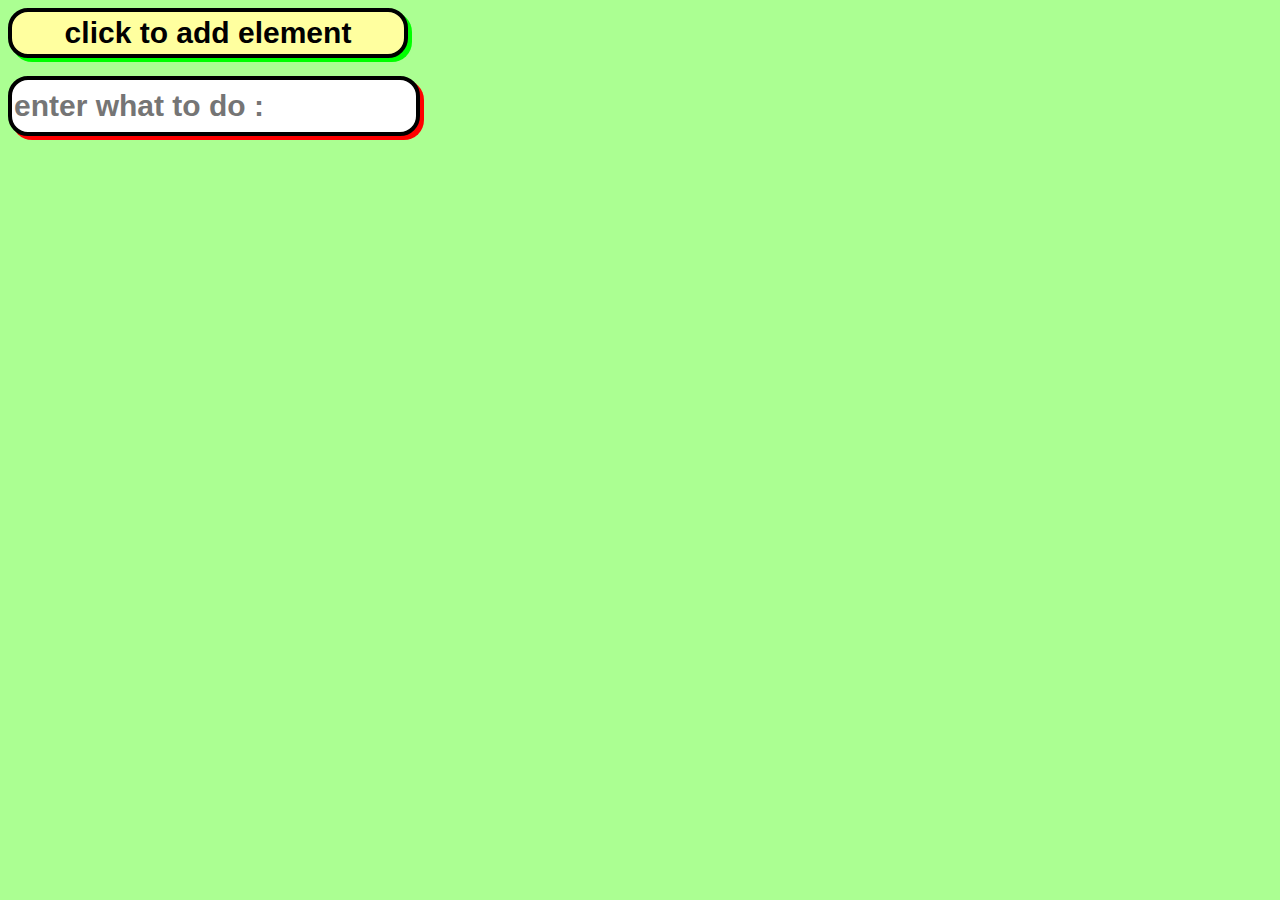
<file: gamocda7 10.10.2024/index.html>
<!DOCTYPE html>
<html lang="en">
<head>
    <meta charset="UTF-8">
    <meta name="viewport" content="width=device-width, initial-scale=1.0">
    <title>Document</title>
    <link rel="stylesheet" href="style.css">
</head>
<body>
    <button id="addElement">click to add element</button><br><br>
    <input type="text" name="ToDo" id="ToDo" placeholder="enter what to do :"><br><br><br>
    <div id="listelements">

    </div>


    <script src="script.js"></script>
</body>
</html>
</file>
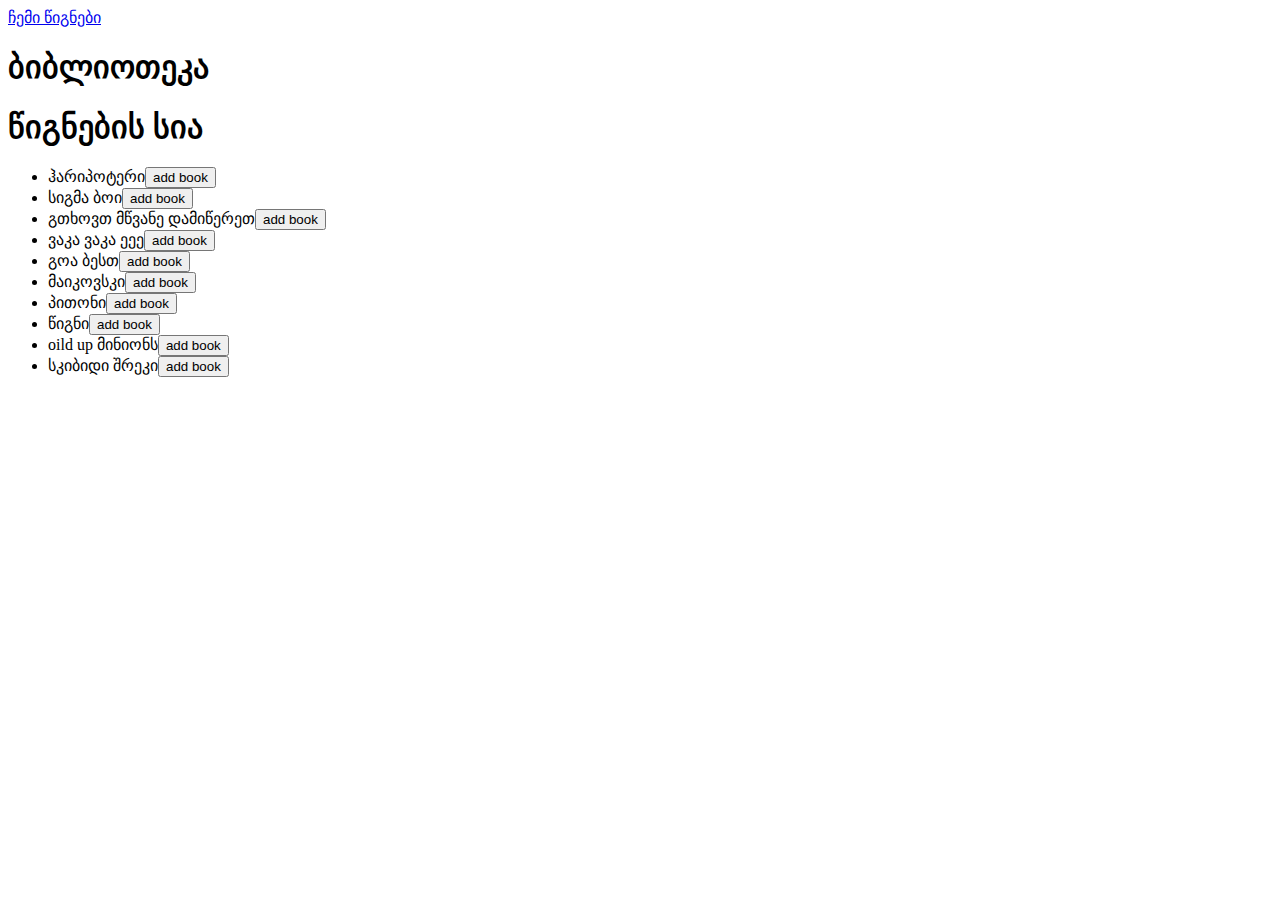
<file: gamocda9 16.02.2025/index.html>
<!DOCTYPE html>
<html lang="en">
<head>
    <meta charset="UTF-8">
    <meta name="viewport" content="width=device-width, initial-scale=1.0">
    <title>Document</title>
</head>
<body>
    <a href="http://127.0.0.1:5500/index1.html">ჩემი წიგნები</a>
    <h1>ბიბლიოთეკა</h1>
    <h1>წიგნების სია</h1>
    <ul id="booklist"></ul>


    <script>
        const booklist = document.getElementById("booklist");

        const books = [
            "ჰარიპოტერი",
            "სიგმა ბოი",
            "გთხოვთ მწვანე დამიწერეთ",
            "ვაკა ვაკა ეეე",
            "გოა ბესთ",
            "მაიკოვსკი",
            "პითონი",
            "წიგნი",
            "oild up მინიონს",
            "სკიბიდი შრეკი"
        ];

        function func(){
            booklist.innerHTML = "";
            books.forEach(book =>{
                const li = document.createElement("li");
                li.textContent = book;
                const addToUserBook = document.createElement("button");
                addToUserBook.textContent = "add book";
                addToUserBook.addEventListener("click", function(){
                    addToUserLibrary(book);
                })
                li.appendChild(addToUserBook);
                booklist.appendChild(li);
                })
        }

        function isbookinuser(userbooks, book) {
            for (let i = 0; i < userbooks.length; i++){
                if (userbooks[i] ===book){
                    return true
                }
            }
            return false
        }

        function addToUserLibrary(book){
            let userbooks = JSON.parse(localStorage.getItem("userbooks")) || [];
            userbooks.push(book);
            localStorage.setItem("userbooks", JSON.stringify(userbooks));
        }


        func()
    </script>
</body>
</html>
</file>
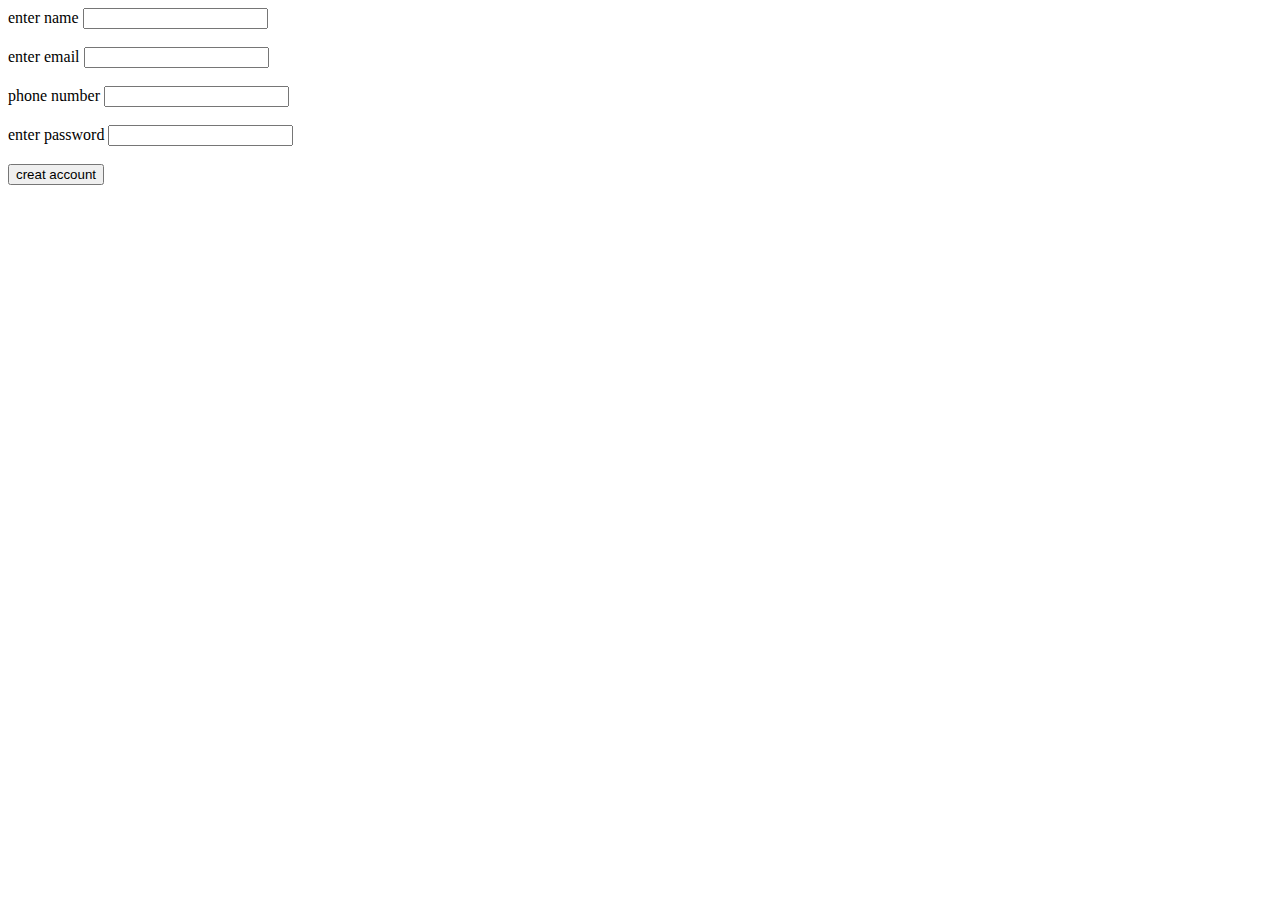
<file: gamocda1/gamocda.html>
<!DOCTYPE html>
<html lang="en">
<head>
    <meta charset="UTF-8">
    <meta name="viewport" content="width=device-width, initial-scale=1.0">
    <title>bank account</title>
</head>
<body>
    <form>
        <label for="name">enter name</label>
        <input type="text" name="name" id="name" required>
        <br>
        <br>
        <label for="email">enter email</label>
        <input type="email" name="email" id="email" required>
        <br>
        <br>
        <label for="phone">phone number</label>
        <input type="phone" name="phone" id="phone" required>
        <br>
        <br>
        <label for="password">enter password</label>
        <input type="password" name="password" id="password" required>
        <br>
        <br>
        <button>creat account</button>
    </form>
</body>
</html>
</file>
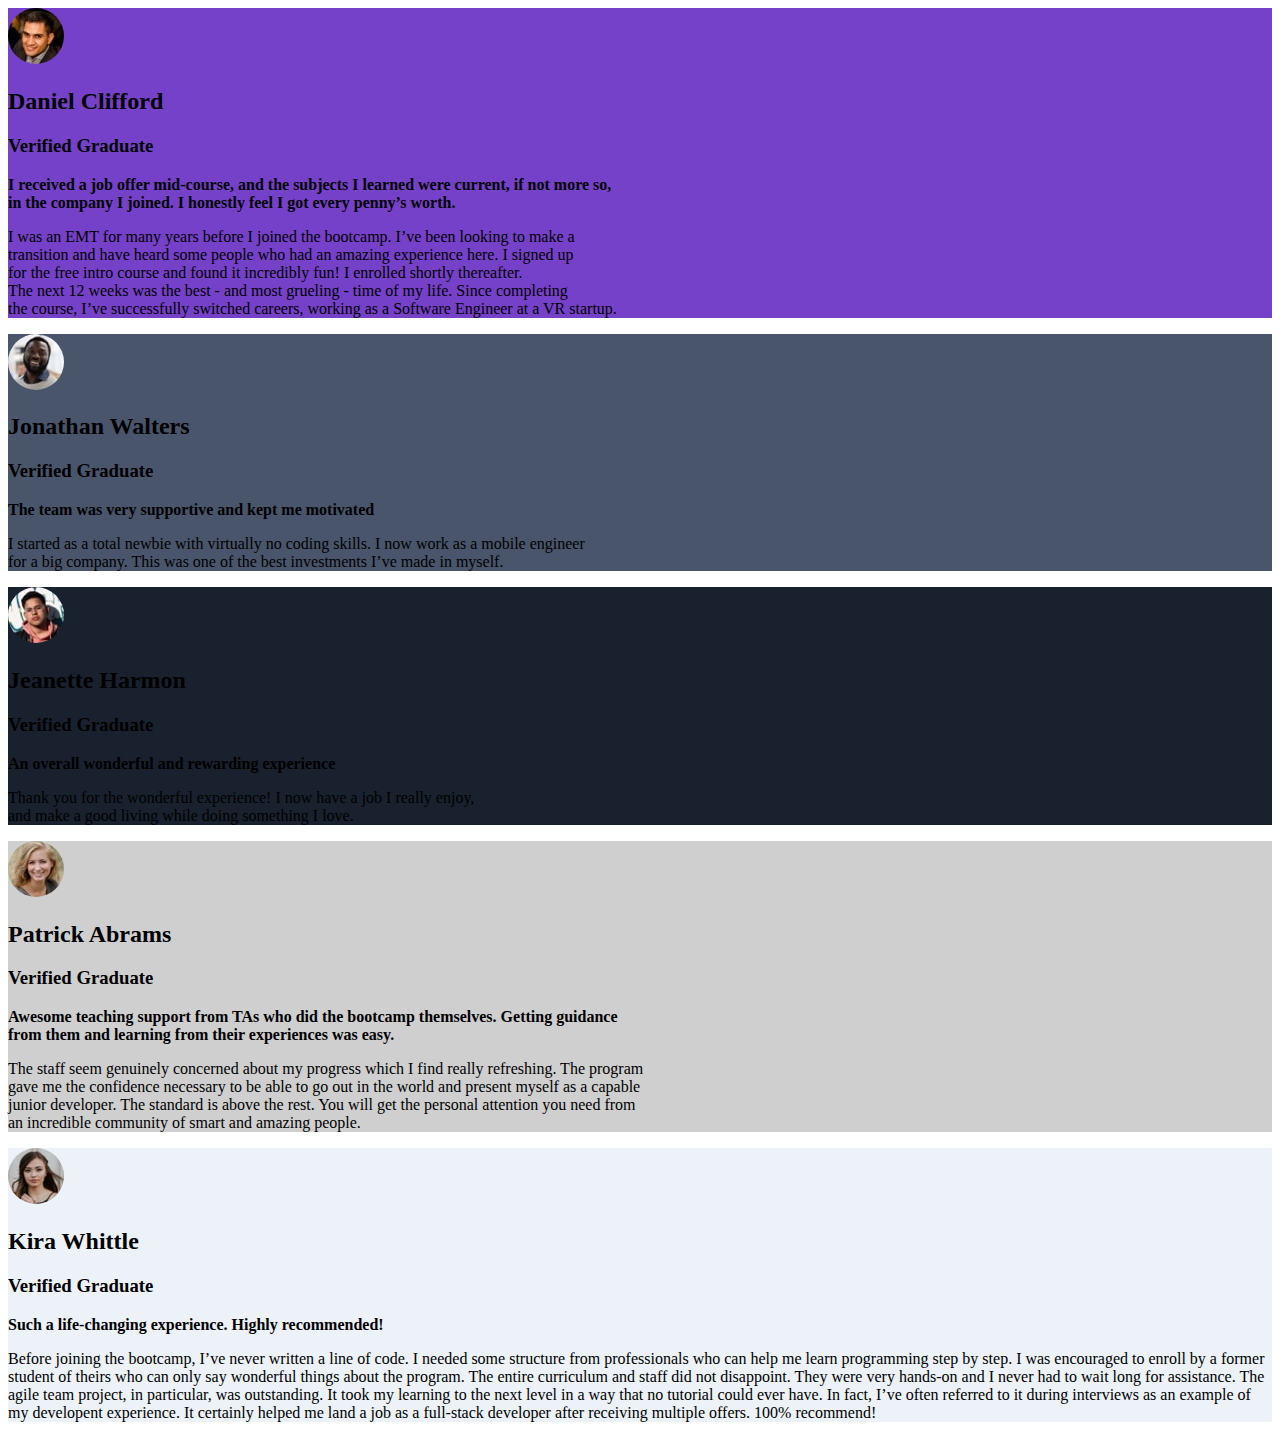
<file: gamocda2/gamocda2.html>
<!DOCTYPE html>
<html lang="en">
<head>
    <meta charset="UTF-8">
    <meta name="viewport" content="width=device-width, initial-scale=1.0">
    <title>Document</title>
</head>
<body>
    <main style="background-color:hsl(263, 55%, 52%);">
        <img src="man1.jpg" alt="man" style="border-radius: 30px;">
        <h2>
            Daniel Clifford
        </h2>
        <h3>
            Verified Graduate
        </h3>
        <p>
            <strong>
                I received a job offer mid-course, and the subjects I learned were current, if not more so, <br>
                in the company I joined. I honestly feel I got every penny’s worth.
            </strong>
        </p>
        <p>
            I was an EMT for many years before I joined the bootcamp. I’ve been looking to make a <br>
            transition and have heard some people who had an amazing experience here. I signed up <br>
            for the free intro course and found it incredibly fun! I enrolled shortly thereafter. <br>
            The next 12 weeks was the best - and most grueling - time of my life. Since completing <br>
            the course, I’ve successfully switched careers, working as a Software Engineer at a VR startup. <br>
        </p>
    </main>
    <main style="background-color: hsl(217, 19%, 35%);">
        <img src="man3.jpg" alt="man" style="border-radius: 30px;">
        <h2>
            Jonathan Walters
        </h2>
        <h3>
            Verified Graduate
        </h3>
        <p>
            <strong>
                The team was very supportive and kept me motivated
            </strong>
        </p>
        <p>
            I started as a total newbie with virtually no coding skills. I now work as a mobile engineer <br>
            for a big company. This was one of the best investments I’ve made in myself. <br>
        </p>
    </main>
    <main style="background-color: hsl(219, 29%, 14%);">
        <img src="man2.jpg" alt="man" style="border-radius: 30px;">
        <h2>
            Jeanette Harmon
        </h2>
        <h3>
            Verified Graduate
        </h3>
        <p>
            <strong>
                An overall wonderful and rewarding experience
            </strong>
        </p>
        <p>
            Thank you for the wonderful experience! I now have a job I really enjoy, <br> and make a good living 
            while doing something I love. <br>
        </p>
    </main>
    <main style="background-color: hsl(0, 0%, 81%);">
        <img src="woman2.jpg" alt="man" style="border-radius: 30px;">
        <h2>
            Patrick Abrams
        </h2>
        <h3>
            Verified Graduate
        </h3>
        <p>
            <strong>
                Awesome teaching support from TAs who did the bootcamp themselves. Getting guidance <br> from them and 
                learning from their experiences was easy.
            </strong>
        </p>
        <p>
            The staff seem genuinely concerned about my progress which I find really refreshing. The program <br>
            gave me the confidence necessary to be able to go out in the world and present myself as a capable <br>
            junior developer. The standard is above the rest. You will get the personal attention you need from <br>
            an incredible community of smart and amazing people. <br>
        </p>
    </main>
    <main style="background-color: hsl(210, 46%, 95%);">
        <img src="woman1.jpg" alt="man" style="border-radius: 30px;">
        <h2>
            Kira Whittle
        </h2>
        <h3>
            Verified Graduate
        </h3>
        <p>
            <strong>
                Such a life-changing experience. Highly recommended!
            </strong>
        </p>
        <p>
            Before joining the bootcamp, I’ve never written a line of code. I needed some structure from 
            professionals who can help me learn programming step by step. I was encouraged to enroll by a former 
            student of theirs who can only say wonderful things about the program. The entire curriculum and staff 
            did not disappoint. They were very hands-on and I never had to wait long for assistance. The agile team 
            project, in particular, was outstanding. It took my learning to the next level in a way that no tutorial 
            could ever have. In fact, I’ve often referred to it during interviews as an example of my developent 
            experience. It certainly helped me land a job as a full-stack developer after receiving multiple offers. 
            100% recommend!
        </p>
    </main>
</body>
</html>
</file>
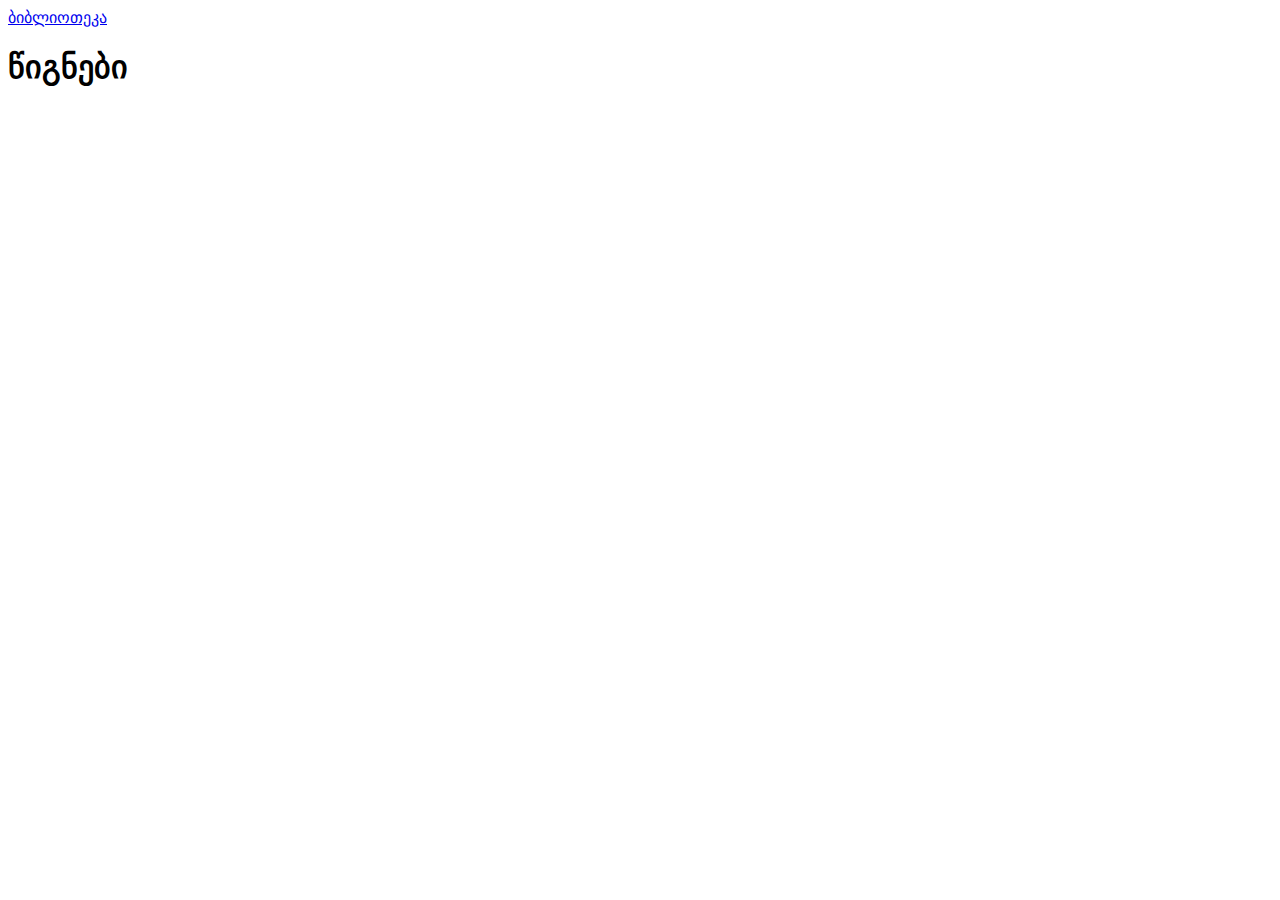
<file: gamocda9 16.02.2025/index1.html>
<!DOCTYPE html>
<html lang="en">
<head>
    <meta charset="UTF-8">
    <meta name="viewport" content="width=device-width, initial-scale=1.0">
    <title>Document</title>
</head>
<body>
    <a href="http://127.0.0.1:5500/index.html">ბიბლიოთეკა</a>
    <h1>წიგნები</h1>

    <ul id="userbooklist"></ul>


    <script>
        const userbooklist = document.getElementById("userbooklist");

        function userbooksget(){
            let userbooks = JSON.parse(localStorage.getItem("userbooks"));
            userbooklist.innerHTML = "";
            userbooks.forEach(book =>{
                const li = document.createElement("li");
                li.textContent = book;
                const removebutton = document.createElement("button");
                removebutton.textContent = "წაშლა";
                removebutton.onclick = function(){
                    removebook(book);
                }
                li.appendChild(removebutton);
                userbooklist.appendChild(li);
            })  ;
        };
        function removebook(bookforremove){
            let userbooks = JSON.parse(localStorage.getItem("userbooks"));
            let newbooks = [];

            for (let i = 0; i < userbooks.length; i++){
                if (userbooks[i] !== bookforremove){
                    newbooks.push(userbooks[i]);
                }
            }
            localStorage.setItem("userbooks", JSON.stringify(newbooks));
            userbooksget();
        }
        userbooksget()
    </script>
</body>
</html>
</file>
<file: gamocda7 10.10.2024/style.css>
body{
    background-color: rgb(171, 255, 146);
}
#ToDo{
    width: 400px;
    height: 50px;
    border: 4px solid black;
    box-shadow: 4px 4px red;
    border-radius: 20px;
    font-size: 30px;
    font-weight: 700;
    transition: 1s;
}
#ToDo:hover{
    box-shadow: none;
}
#addElement{
    width: 400px;
    height: 50px;
    border: 4px solid black;
    box-shadow: 4px 4px rgb(0, 255, 0);
    border-radius: 20px;
    font-size: 30px;
    font-weight: 700;
    transition: 1s;
    background-color: rgb(255, 255, 159);
}
#addElement:hover{
    box-shadow: none;
}
</file>
